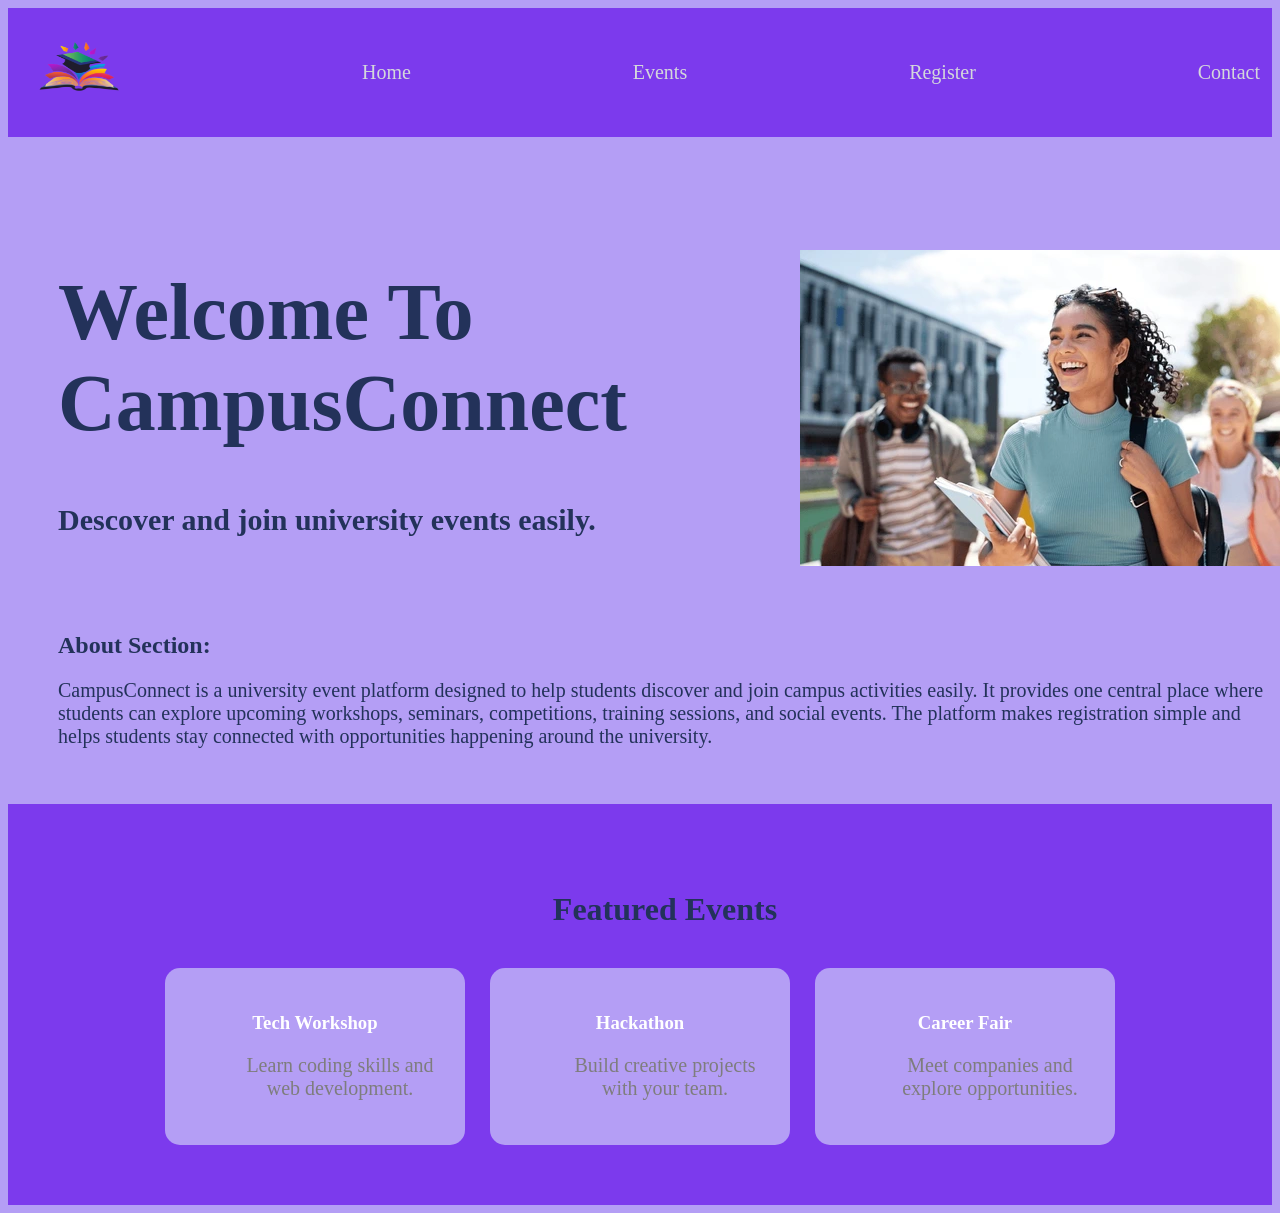
<file: index.html>
<!DOCTYPE html>
<html>
    <head>
        <title>Home page</title>
        <link href="cindex.css" type="text/css" rel="stylesheet"/>
    </head>
    <body>
        <div class="navgbar">
            <div class="logo"><img src="unilogo.png" alt="UNI" width="120" height="100"></div>
            <div class="home"><a href="index.html">Home</a></div>
            <div class="event"><a href="events.html">Events</a></div>
            <div class="register"><a href="register.html">Register</a></div>
            <div class="contact"><a href="contact.html">Contact</a></div>
        </div>

        <h1>Welcome To<br/>CampusConnect</h1>
        <h4>Descover and join university events easily.</h4><br/><br/>
        <div calss="about_section">
            <h2>About Section:</h2>
            <p>CampusConnect is a university event platform 
            designed to help students discover and join campus
             activities easily. It provides one central place
              where students can explore upcoming workshops, 
              seminars, competitions, training sessions, 
              and social events. The platform makes 
              registration simple and helps students stay 
              connected with opportunities happening around 
              the university.</p>
        </div><br/><br/>

        <div class="events-section">

            <h2>Featured Events</h2>

            <div class="cards">

                <div class="card">
                     <h3>Tech Workshop</h3>
                     <p>Learn coding skills and web development.</p>
                </div>

            <div class="card">
                <h3>Hackathon</h3>
                <p>Build creative projects with your team.</p>
            </div>

           <div class="card">
               <h3>Career Fair</h3>
               <p>Meet companies and explore opportunities.</p>
           </div>

            </div>
        </div>

        
        
    </body>
</html>
</file>
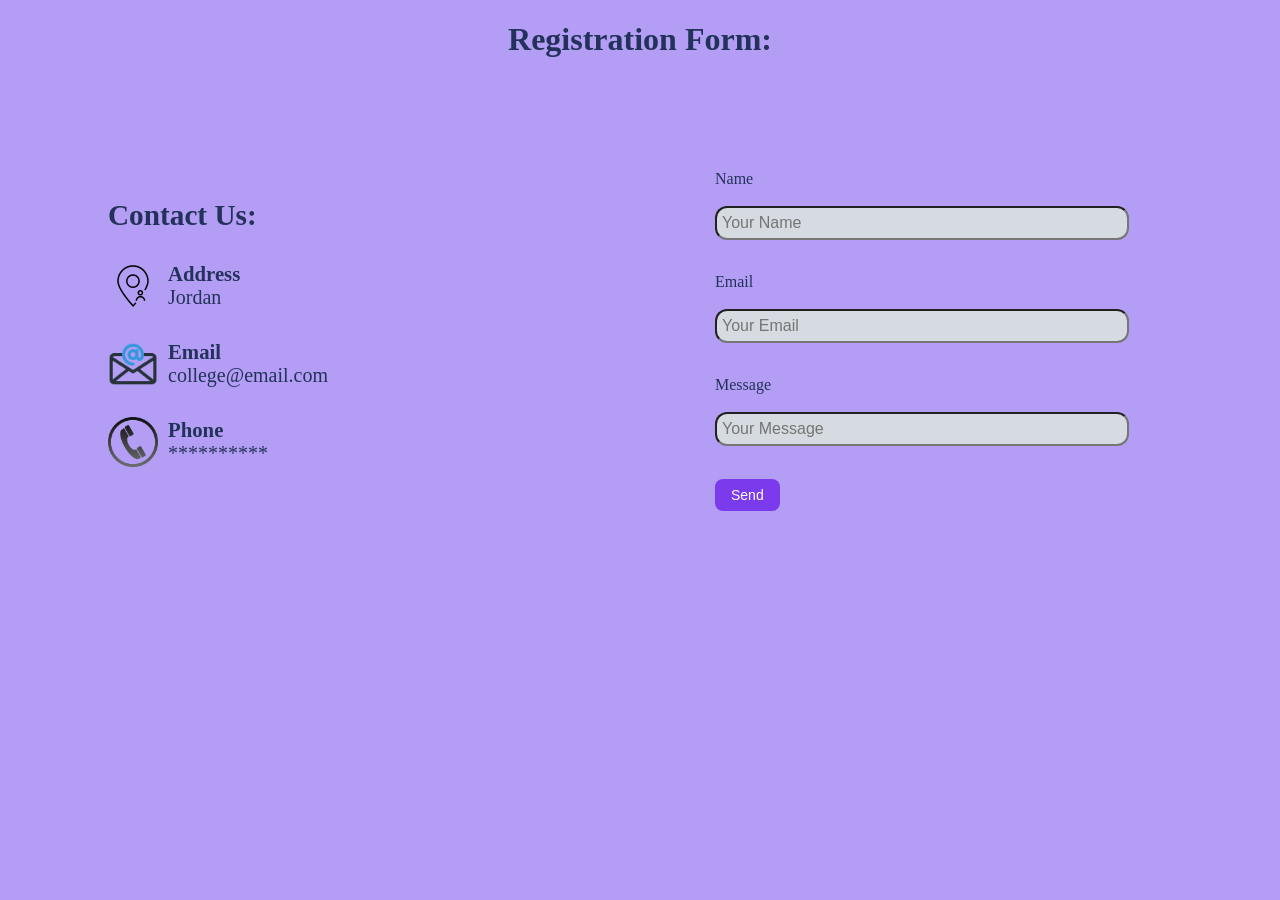
<file: contact.html>
<!DOCTYPE html>
<html>
    <head>
        <title>Contact Page </title>
        <link href="ccontact.css" type="text/css" rel="stylesheet"/>
    </head>
    <body>
        <h1>Registration Form:</h1><br/><br/><br/><br/><br/>
            <div class="container">
            <div class="left">
            <h3>Contact Us:</h3>
            <div class="box">
                <img src="contact-address.png" width="50px" height="50px">

                <div class="text">
                    <h5>Address</h5>
                    <p>Jordan</p>
                </div>
            </div><br/>
            <div class="box">
                <img src="contact-email2.png" width="50px" height="50px">

                <div class="text">
                    <h5>Email</h5>
                    <p>college@email.com</p>
                </div>
            </div><br/>
            <div class="box">
                <img src="contact-phone.png" width="50px" height="50px">

                <div class="text">
                    <h5>Phone</h5>
                    <p>**********</p>
                </div>
            </div>

            </div>
              <div class="right">
                <div class="field">
                    <label for="name">Name</label><br/>
                    <input type="text" id="name" name="name" placeholder="Your Name">
                </div><br/>

                <div class="field">
                    <label for="email">Email</label><br/>
                    <input type="text" id="id" name="id" placeholder="Your Email">
                </div><br/>
            
            <div class="field">
                <label for="email">Message</label><br/>
                <input type="text" id="mess" name="mess" placeholder="Your Message"><br/>
                <button type="submit">Send</button>
            </div></div>
        </div><br/>
            </form>
    </body>
</html>
</file>
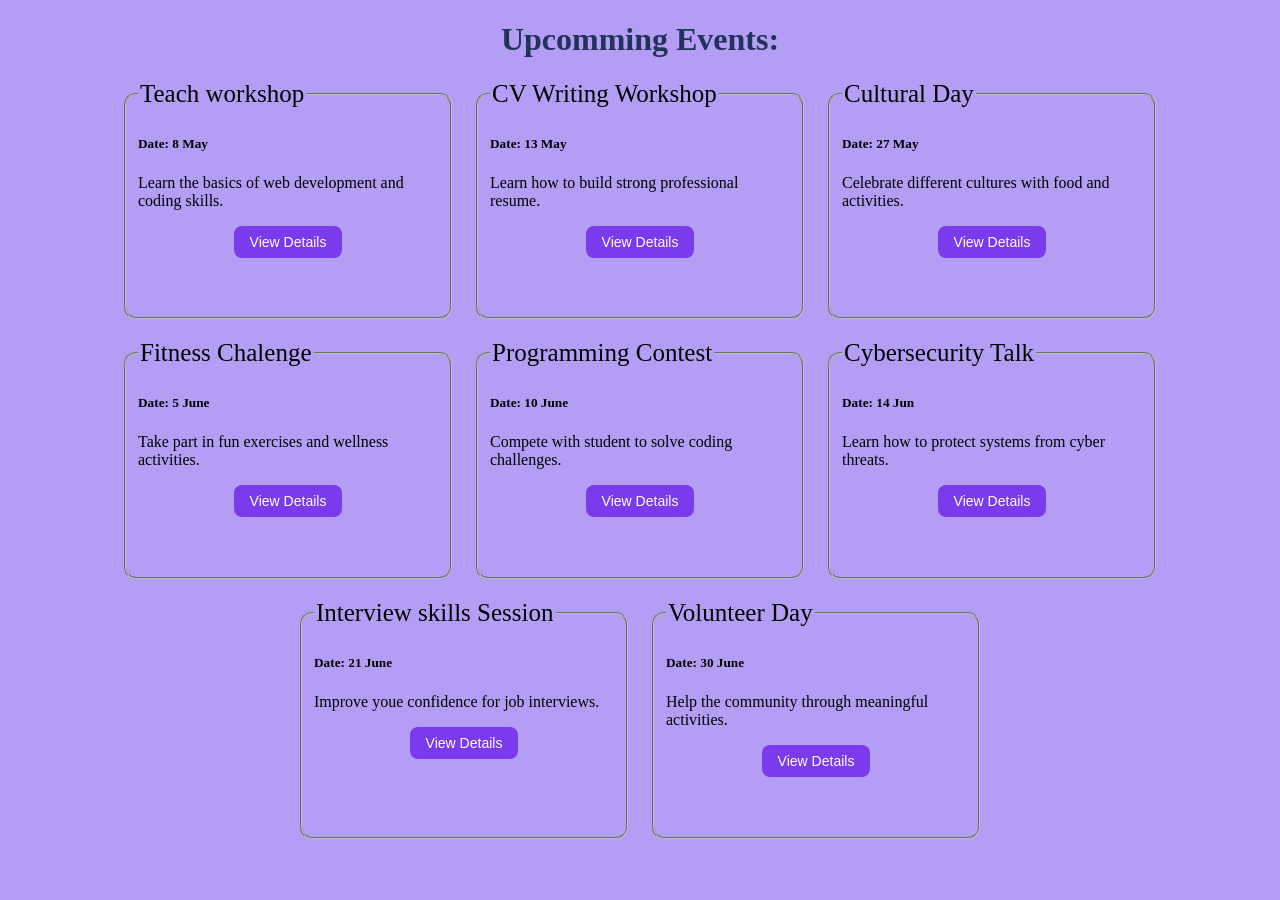
<file: events.html>
<!DOCTYPE html>
<html>
    <head>
        <title>Events Page</title>
        <link href="cevents.css" type="text/css" rel="stylesheet"/>
    </head>

    <body>
        <h1>Upcomming Events:</h1>
        <div class="events">
            <fieldset>
                <legend>Teach workshop</legend>
                <h5>Date: 8 May</h5>
                <p>Learn the basics of web development and coding skills.</p>
                <button>View Details</button>
            </fieldset>
            <fieldset>
                <legend>CV Writing Workshop</legend>
                <h5>Date: 13 May</h5>
                <p>Learn how to build strong professional resume.</p>
                <button>View Details</button>
            </fieldset>
            <fieldset>
                <legend>Cultural Day</legend>
                <h5>Date: 27 May</h5>
                <p>Celebrate different cultures with food and activities.</p>
                <button>View Details</button>
            </fieldset>
            <fieldset>
                <legend>Fitness Chalenge</legend>
                <h5>Date: 5 June</h5>
                <p>Take part in fun exercises and wellness activities.</p>
                <button>View Details</button>
            </fieldset>
            <fieldset>
                <legend>Programming Contest</legend>
                <h5>Date: 10 June</h5>
                <p>Compete with student to solve coding challenges.</p>
                <button>View Details</button>
            </fieldset>
            <fieldset>
                <legend>Cybersecurity Talk</legend>
                <h5>Date: 14 Jun</h5>
                <p>Learn how to protect systems from cyber threats.</p>
                <button>View Details</button>
            </fieldset>
            <fieldset>
                <legend>Interview skills Session</legend>
                <h5>Date: 21 June</h5>
                <p>Improve youe confidence for job interviews.</p>
                <button>View Details</button>
            </fieldset>
            <fieldset>
                <legend>Volunteer Day</legend>
                <h5>Date: 30 June</h5>
                <p>Help the community through meaningful activities.</p>
                <button>View Details</button>
            </fieldset>

        </div>
        
    </body>
</html>
</file>
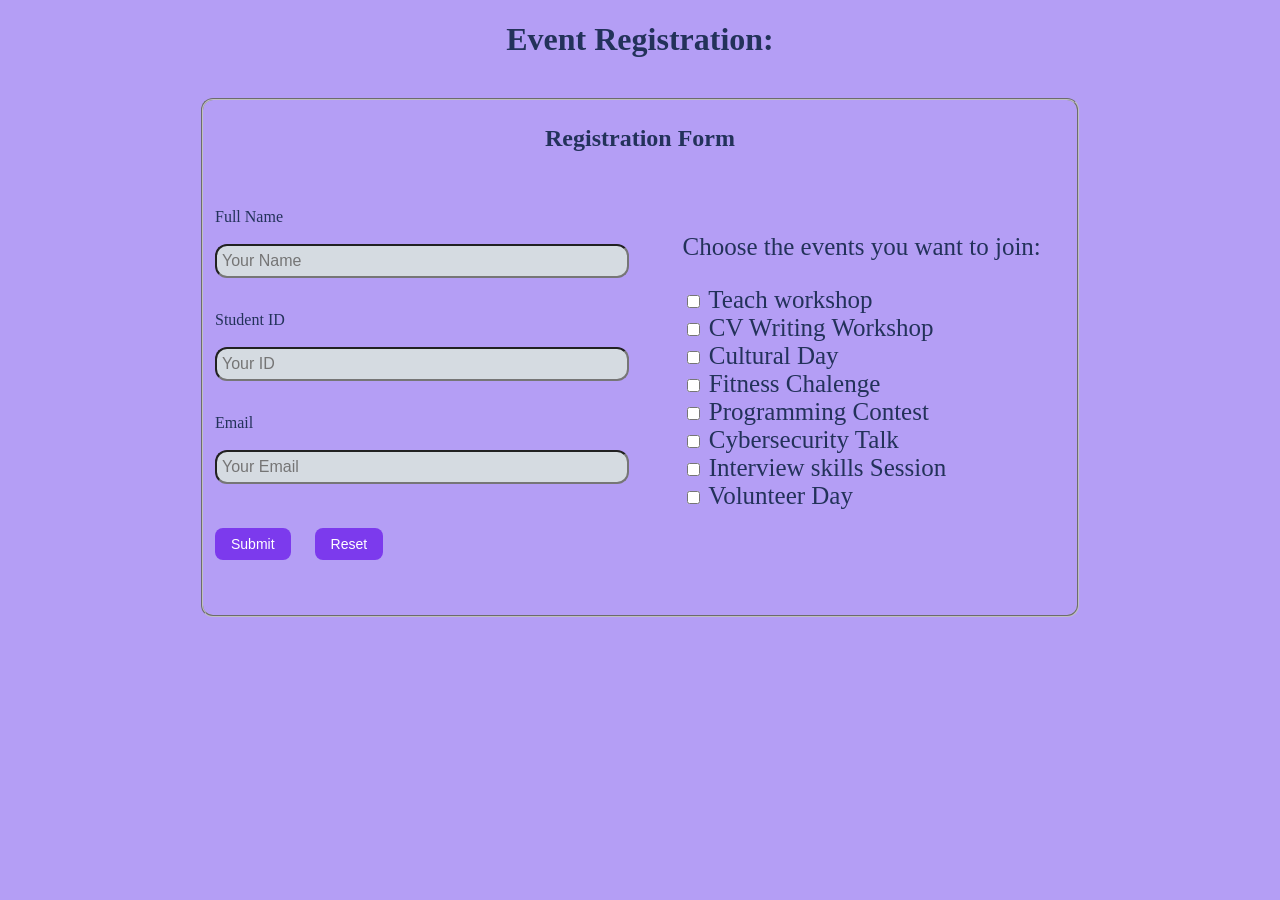
<file: register.html>
<!DOCTYPE html>
<html>
    <head>
        <title>Registration Page</title>
        <link href="cregister.css" type="text/css" rel="stylesheet"/>
    </head>
    <body>
        <h1>Event Registration:</h1><br/>
        <fieldset><form>
            <h2>Registration Form</h2><br/><br/>
            <div class="container">
            <div class="left">
                <div class="field">
                    <label for="fname">Full Name</label><br/>
                    <input type="text" id="fname" name="fname" placeholder="Your Name">
                </div><br/>

                <div class="field">
                    <label for="id">Student ID</label><br/>
                    <input type="text" id="id" name="id" placeholder="Your ID">
                </div><br/>
            
            <div class="field">
                <label for="email">Email</label><br/>
                <input type="text" id="email" name="email" placeholder="Your Email">
            </div></div>
            <div class="right">
            <p>Choose the events you want to join:</p>
            <form>
                <input type="checkbox" name="event" id="event1" value="Teach workshop">
                <label for="tw">Teach workshop</label><br>
                <input type="checkbox" name="event" id="event2" value="CV Writing Workshop">
                <label for="cv">CV Writing Workshop</label><br>
                <input type="checkbox" name="event" id="event3" value="Cultural Day">
                <label for="cd">Cultural Day</label><br>
                <input type="checkbox" name="event" id="event4" value="Fitness Chalenge">
                <label for="fc">Fitness Chalenge</label><br>
                <input type="checkbox" name="event" id="event5" value="Programming Contest">
                <label for="pc">Programming Contest</label><br>
                <input type="checkbox" name="event" id="event6" value="Cybersecurity Talk">
                <label for="ct">Cybersecurity Talk</label><br>
                <input type="checkbox" name="event" id="event7" value="Interview skills Session">
                <label for="iss">Interview skills Session</label><br>
                <input type="checkbox" name="event" id="event8" value="Volunteer Day">
                <label for="vd">Volunteer Day</label><br>
            </form>
            </div></div><br/>
            <button type="submit">Submit</button>
            <button type="reset">Reset</button>
            </form>
        </fieldset>
    </body>
</html>
</file>
<file: cindex.css>
.navgbar{
    display:flex;
    justify-content: space-between;
    background-color: #7C3AED/*#2563EB*/;
    color: #d4d7db/*azure*/;
    padding: 12px;
    align-items: center;
    font-family: poppins;
    font-size: 20px;
}
body{
    background-image: url("unistudents.webp");
    background-repeat: no-repeat;
    background-position: 800px 250px;
    background-color: #b49ef5/*#CBD5E1*/;
}
h1{
    font-size:80px;
    padding-left: 50px;
    margin-top: 130px;
    color: #23325a;
}
p{
    font-size:20px;
    padding-left: 50px;
    /*margin-top: 130px;*/
    color: #23325a;
}
h4{
    font-size:30px;
    padding-left: 50px;
    margin-top: 40px;
    color: #23325a;
}
a{
    color:#d4d7db;
    text-decoration: none;
}
fieldset{
    border-color: #b49ef5;
    padding: 0px;
}
h2{
    text-indent: 50px;
    color:#23325a
}

.events-section{
   background-color: #7C3AED;
   padding: 60px;
   text-align: center;
}

.events-section h2{
   color: #23325a;
   margin-bottom: 40px;
   font-size: 32px;
}

.cards{
   display: flex;
   justify-content: center;
   gap: 25px;
}

.card{
   background-color: #b49ef5;
   width: 250px;
   padding: 25px;
   border-radius: 15px;
}

.card h3{
   color: white;
}

.card p{
   color: #7e7d7d;
}
</file>
<file: ccontact.css>
body{
    background-color: #b49ef5/*#CBD5E1*/;
}
h1{
    text-align: center;
    color: #23325a;
    font-family: Cambria, Georgia ;
}

fieldset{
    width: 850px;
    height: 500px;
    margin-left: auto;
    margin-right: auto;
    border-radius: 12px;
    /*align-items: center;
    justify-content: center;*/
}
input[type="text"] {
    width: 400px;
    height: 20px;
    font-size: 16px;
    padding: 5px;
    border-radius: 12px;
    background-color: rgb(213, 219, 225);
    margin-bottom: 15px;
}
.field {
    display: flex;
    flex-direction: column; /* يخلي label فوق input */
}
.left, .right {
    width: 45%;
}
.right {
    display: flex;
    flex-direction: column;
}
.container {
    display: flex;
    justify-content: space-between; /* يبعدهم عن بعض */
    gap: 50px;
}
.left{
    font-size: 25px;
    color: #23325a;
    margin-left: 100px;
}
label{
    color:#23325a
}
button{
    background-color: #7C3AED;
    color:white;
    border: none;
    padding: 8px 16px;
    border-radius: 8px;
    font-size: 14px;
    cursor: pointer;
    margin-right: 20px;
    align-self: flex-start;
}
.box {
    display: flex;        /* يخلي الصورة والنص جنب بعض */
    align-items: center;  /* يوسّطهم عمودياً */
    gap: 10px;            /* مسافة بينهم */
}


.text {
    display: flex;
    flex-direction: column; /* يخلي h6 فوق و p تحته */
}
.text h5 {
    margin: 0; /* أو مثلاً 5px */
}

.text p {
    margin: 0; /* أو مثلاً 5px */
}
p{
    font-size: 20px;
}
</file>
<file: cevents.css>
body{
    background-color: #b49ef5/*#CBD5E1*/;
}
h1{
    text-align: center;
    color: #23325a;
    font-family: Cambria, Georgia ;
}
fieldset{
    width: 300px;
    height: 220px;
    border-radius: 12px;
}
legend{
    font-size: 25px;
}
.events{
    display:flex;
    flex-wrap: wrap;
    gap:20px;
    justify-content:center;
}
button{
    display:block;
    margin:15px auto;
    background-color: #7C3AED;
    color:white;
    border: none;
    padding: 8px 16px;
    border-radius: 8px;
    font-size: 14px;
    cursor: pointer;
}
</file>
<file: cregister.css>
body{
    background-color: #b49ef5/*#CBD5E1*/;
}
h1{
    text-align: center;
    color: #23325a;
    font-family: Cambria, Georgia ;
}
h2{
    color:#23325a;
     text-align: center;
}
fieldset{
    width: 850px;
    height: 500px;
    margin-left: auto;
    margin-right: auto;
    border-radius: 12px;
    /*align-items: center;
    justify-content: center;*/
}
input[type="text"] {
    width: 400px;
    height: 20px;
    font-size: 16px;
    padding: 5px;
    border-radius: 12px;
    background-color: rgb(213, 219, 225);
    margin-bottom: 15px;
}
.field {
    display: flex;
    flex-direction: column; /* يخلي label فوق input */
}
.left, .right {
    width: 45%;
}
.left {
    display: flex;
    flex-direction: column;
}
.container {
    display: flex;
    justify-content: space-between; /* يبعدهم عن بعض */
    gap: 50px;
}
.right{
    font-size: 25px;
    color: #23325a;
}
label{
    color:#23325a
}
button{
    background-color: #7C3AED;
    color:white;
    border: none;
    padding: 8px 16px;
    border-radius: 8px;
    font-size: 14px;
    cursor: pointer;
    margin-right: 20px;
}
</file>
